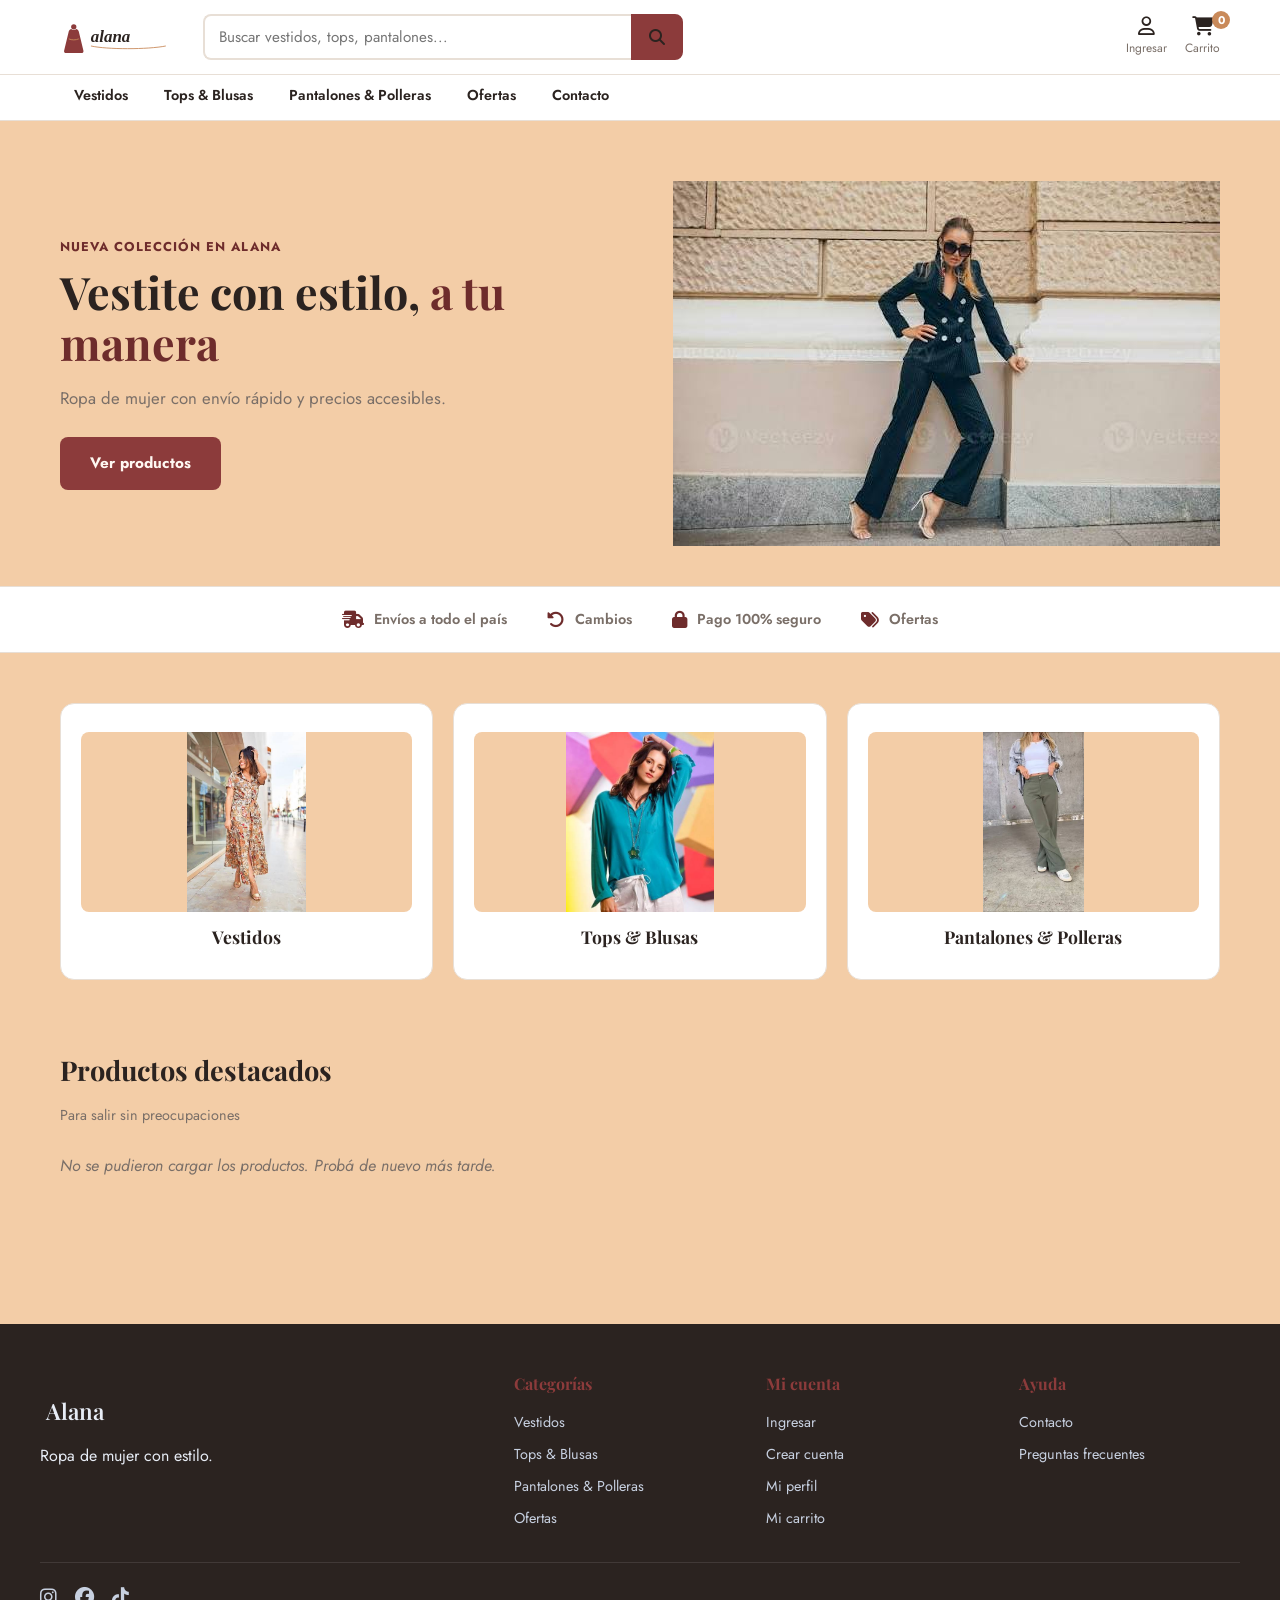
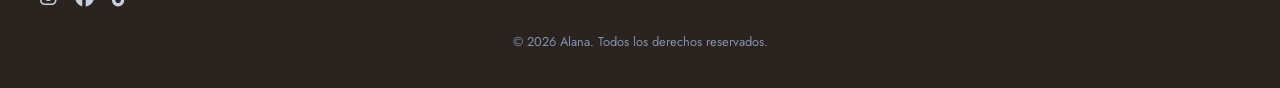
<file: index.html>
<!DOCTYPE html>
<html lang="es">
<head>
    <meta charset="UTF-8">
    <meta name="viewport" content="width=device-width, initial-scale=1.0">
    <title>Alana | Ropa de mujer con estilo, a un clic</title>
    <meta name="description" content="Alana: tienda online de ropa . Vestidos, tops, pantalones y más, con envío rápido y las mejores ofertas todos los días.">
    <meta name="keywords" content="Alana, ropa de mujer, moda femenina, vestidos, indumentaria argentina">
    <meta name="author" content="Alana">

    <link rel="preconnect" href="https://fonts.googleapis.com">
    <link href="https://fonts.googleapis.com/css2?family=Playfair+Display:wght@500;600;700;800&family=Jost:wght@400;500;600;700&display=swap" rel="stylesheet">
    <link rel="stylesheet" href="https://cdnjs.cloudflare.com/ajax/libs/font-awesome/6.5.1/css/all.min.css">

    <link rel="stylesheet" href="estilos_navbar_&_footer.css">
    <link rel="stylesheet" href="estilos_index.css">
</head>
<body>

    <a href="#contenido-principal" class="salto-enlace">Saltar al contenido principal</a>

    <header class="cabecera">
        <div class="cabecera__fila">
            <a href="index.html" class="logo" aria-label="Alana, ir al inicio">
            <img src="assets/logo-alana.svg" alt="Alana" class="logo__imagen">
            </a>

            <form class="buscador" role="search" action="#" method="get">
                <label for="input-buscar" class="visualmente-oculto">Buscar productos</label>
                <input type="search" id="input-buscar" name="buscar" placeholder="Buscar vestidos, tops, pantalones...">
                <button type="submit" aria-label="Buscar">
                    <i class="fa-solid fa-magnifying-glass" aria-hidden="true"></i>
                </button>
            </form>

            <div class="cabecera__acciones">
                <a href="pages/registro_&_login/login.html" class="accion">
                    <i class="fa-regular fa-user" aria-hidden="true"></i>
                    <span>Ingresar</span>
                </a>
                <a href="pages/carrito/carrito.html" class="accion accion--carrito">
                    <i class="fa-solid fa-cart-shopping" aria-hidden="true"></i>
                    <span>Carrito</span>
                    <span class="contador-carrito" id="contador-carrito" aria-live="polite">0</span>
                </a>
                <button class="menu-hamburguesa" id="btn-menu" aria-expanded="false" aria-controls="nav-principal" aria-label="Abrir menú de categorías">
                    <i class="fa-solid fa-bars" aria-hidden="true"></i>
                </button>
            </div>
        </div>

        <nav class="nav-principal" id="nav-principal" aria-label="Categorías principales">
            <ul>
                <li><a href="index.html#vestidos">Vestidos</a></li>
                <li><a href="index.html#tops">Tops &amp; Blusas</a></li>
                <li><a href="index.html#pantalones">Pantalones &amp; Polleras</a></li>
                <li><a href="pages/ofertas/ofertas.html">Ofertas</a></li>
                <li><a href="pages/pages_footer/contacto.html">Contacto</a></li>
            </ul>
        </nav>
    </header>

    <main id="contenido-principal">

        <section class="hero">
            <div class="hero__texto">
                <p class="hero__eyebrow">Nueva colección en Alana</p>
                <h1>Vestite con estilo, <span>a tu manera</span></h1>
                <p class="hero__bajada">Ropa de mujer con envío rápido y precios accesibles.</p>
                <a href="#productos-destacados" class="boton boton--primario">Ver productos</a>
            </div>
            <div class="hero__figura">
    <img src="img/fondo.JPG" alt="Ropa de mujer Alana" class="hero__imagen">
            </div>
        </section>

        <section class="franja-beneficios" aria-label="Beneficios de comprar en Alana">
            <div class="beneficio"><i class="fa-solid fa-truck-fast" aria-hidden="true"></i><p>Envíos a todo el país</p></div>
            <div class="beneficio"><i class="fa-solid fa-rotate-left" aria-hidden="true"></i><p>Cambios</p></div>
            <div class="beneficio"><i class="fa-solid fa-lock" aria-hidden="true"></i><p>Pago 100% seguro</p></div>
            <div class="beneficio"><i class="fa-solid fa-tags" aria-hidden="true"></i><p>Ofertas </p></div>
        </section>

        <section class="categorias" aria-label="Categorías">
    <div 

            <a href="index.html#vestidos" class="tarjeta-categoria">
                <img src="img/vestido.jpg" alt="Vestidos" class="tarjeta-categoria__img">
                <h2>Vestidos</h2>
            </a>
        </div>
        
            <a href="index.html#tops" class="tarjeta-categoria">
                <img src="img/blusa.jpg" alt="Tops y blusas" class="tarjeta-categoria__img">
                <h2>Tops &amp; Blusas</h2>
            </a>
        </div>
        
            <a href="index.html#pantalones" class="tarjeta-categoria">
                <img src="img/pantalon.jpg" alt="Pantalones y polleras" class="tarjeta-categoria__img">
                <h2>Pantalones &amp; Polleras</h2>
            </a>
        </div>
    </div>
</section>

        <section class="seccion-productos" id="productos-destacados" aria-labelledby="titulo-productos">
            <h2 id="titulo-productos">Productos destacados</h2>
            <p class="seccion-productos__ayuda">Para salir sin preocupaciones</p>

            <p id="mensaje-productos" class="mensaje-estado" role="status">Cargando productos...</p>

            <div class="contenedor-productos" id="contenedor-productos">
                <!-- Las tarjetas de producto se generan dinámicamente desde productos.js -->
            </div>
        </section>

    </main>

    <footer class="pie" id="pie-pagina">
        <div class="pie__columnas">
            <div class="pie__columna">
                <p class="logo logo--pie"><span aria-hidden="true"></span> Alana</p>
                <p>Ropa de mujer con estilo.</p>
            </div>
            <div class="pie__columna">
                <h3>Categorías</h3>
                <ul>
                    <li><a href="index.html#vestidos">Vestidos</a></li>
                    <li><a href="index.html#tops">Tops &amp; Blusas</a></li>
                    <li><a href="index.html#pantalones">Pantalones &amp; Polleras</a></li>
                    <li><a href="pages/ofertas/ofertas.html">Ofertas</a></li>
                </ul>
            </div>
            <div class="pie__columna">
                <h3>Mi cuenta</h3>
                <ul>
                    <li><a href="pages/registro_&_login/login.html">Ingresar</a></li>
                    <li><a href="pages/registro_&_login/registro.html">Crear cuenta</a></li>
                    <li><a href="pages/perfil_de_usuario/perfil.html">Mi perfil</a></li>
                    <li><a href="pages/carrito/carrito.html">Mi carrito</a></li>
                </ul>
            </div>
            <div class="pie__columna">
                <h3>Ayuda</h3>
                <ul>
                    <li><a href="pages/pages_footer/contacto.html">Contacto</a></li>
                    <li><a href="pages/pages_footer/preguntas-frecuentes.html">Preguntas frecuentes</a></li>
                </ul>
            </div>
        </div>
        <div class="pie__redes" aria-label="Redes sociales">
            <a href="#" aria-label="Instagram"><i class="fa-brands fa-instagram" aria-hidden="true"></i></a>
            <a href="#" aria-label="Facebook"><i class="fa-brands fa-facebook" aria-hidden="true"></i></a>
            <a href="#" aria-label="TikTok"><i class="fa-brands fa-tiktok" aria-hidden="true"></i></a>
        </div>
        <p class="pie__copy">&copy; 2026 Alana. Todos los derechos reservados.</p>
    </footer>

    <script src="main.js" defer></script>
    <script src="navbar.js" defer></script>
    <script src="productos.js" defer></script>
</body>
</html>
</file>
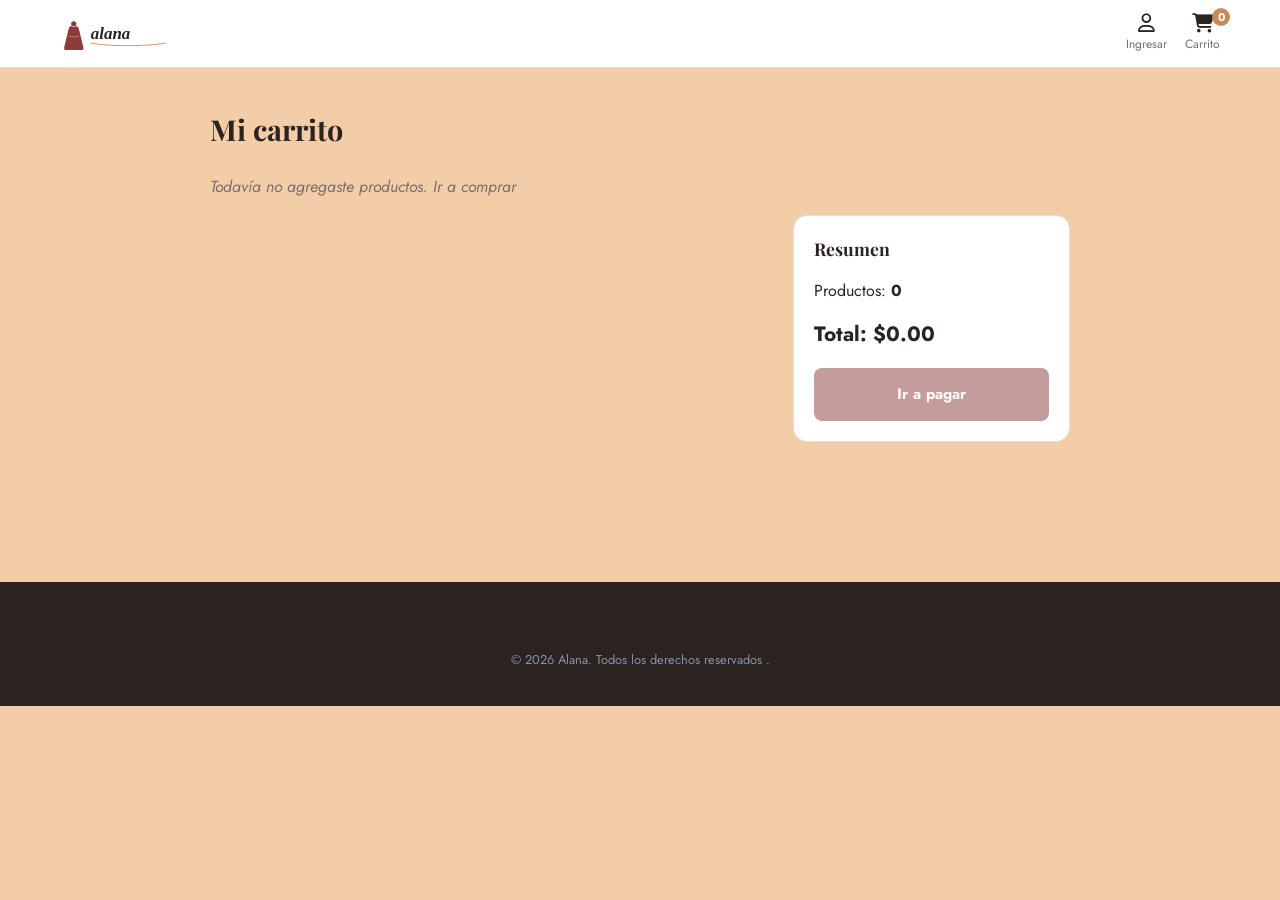
<file: pages/carrito/carrito.html>
<!DOCTYPE html>
<html lang="es">
<head>
    <meta charset="UTF-8">
    <meta name="viewport" content="width=device-width, initial-scale=1.0">
    <title>Mi carrito | Alana</title>
    <meta name="description" content="Revisá, editá y confirmá los productos de tu carrito en Alana.">

    <link rel="preconnect" href="https://fonts.googleapis.com">
    <link href="https://fonts.googleapis.com/css2?family=Playfair+Display:wght@500;600;700;800&family=Jost:wght@400;500;600;700&display=swap" rel="stylesheet">
    <link rel="stylesheet" href="https://cdnjs.cloudflare.com/ajax/libs/font-awesome/6.5.1/css/all.min.css">

    <link rel="stylesheet" href="../../estilos_navbar_&_footer.css">
    <link rel="stylesheet" href="../../estilos_index.css">
    <link rel="stylesheet" href="../paginas-internas.css">
</head>
<body>

    <a href="#contenido-principal" class="salto-enlace">Saltar al contenido principal</a>

    <header class="cabecera">
        <div class="cabecera__fila">
            <a href="../../index.html" class="logo" aria-label="Alana, ir al inicio">
                <img src="../../assets/logo-alana.svg" alt="Alana" class="logo__imagen">
            </a>
            <div class="cabecera__acciones" style="margin-left:auto;">
                <a href="../registro_&_login/login.html" class="accion">
                    <i class="fa-regular fa-user" aria-hidden="true"></i><span>Ingresar</span>
                </a>
                <a href="carrito.html" class="accion accion--carrito">
                    <i class="fa-solid fa-cart-shopping" aria-hidden="true"></i><span>Carrito</span>
                    <span class="contador-carrito" id="contador-carrito" aria-live="polite">0</span>
                </a>
            </div>
        </div>
    </header>

    <main id="contenido-principal" class="pagina-interna">
        <h1>Mi carrito</h1>

        <p id="carrito-vacio" class="mensaje-estado" style="display:none;">
            Todavía no agregaste productos. <a href="../../index.html">Ir a comprar</a>
        </p>

        <div class="carrito-layout">
            <div id="lista-carrito" class="lista-carrito">
                <!-- Filas generadas dinámicamente por main.js -->
            </div>

            <aside class="resumen-carrito">
                <h2>Resumen</h2>
                <p>Productos: <strong id="carrito-cantidad-items">0</strong></p>
                <p class="resumen-carrito__total">Total: $<span id="carrito-total">0.00</span></p>
                <a href="../pago/pago.html" id="btn-ir-a-pagar" class="boton boton--primario boton--ancho">
                    Ir a pagar
                </a>
            </aside>
        </div>
    </main>

    <footer class="pie">
        <p class="pie__copy">&copy; 2026 Alana. Todos los derechos reservados .</p>
    </footer>

    <script src="../../main.js" defer></script>
    <script src="../../navbar.js" defer></script>
    <script src="../../productos.js" defer></script>
</body>
</html>
</file>
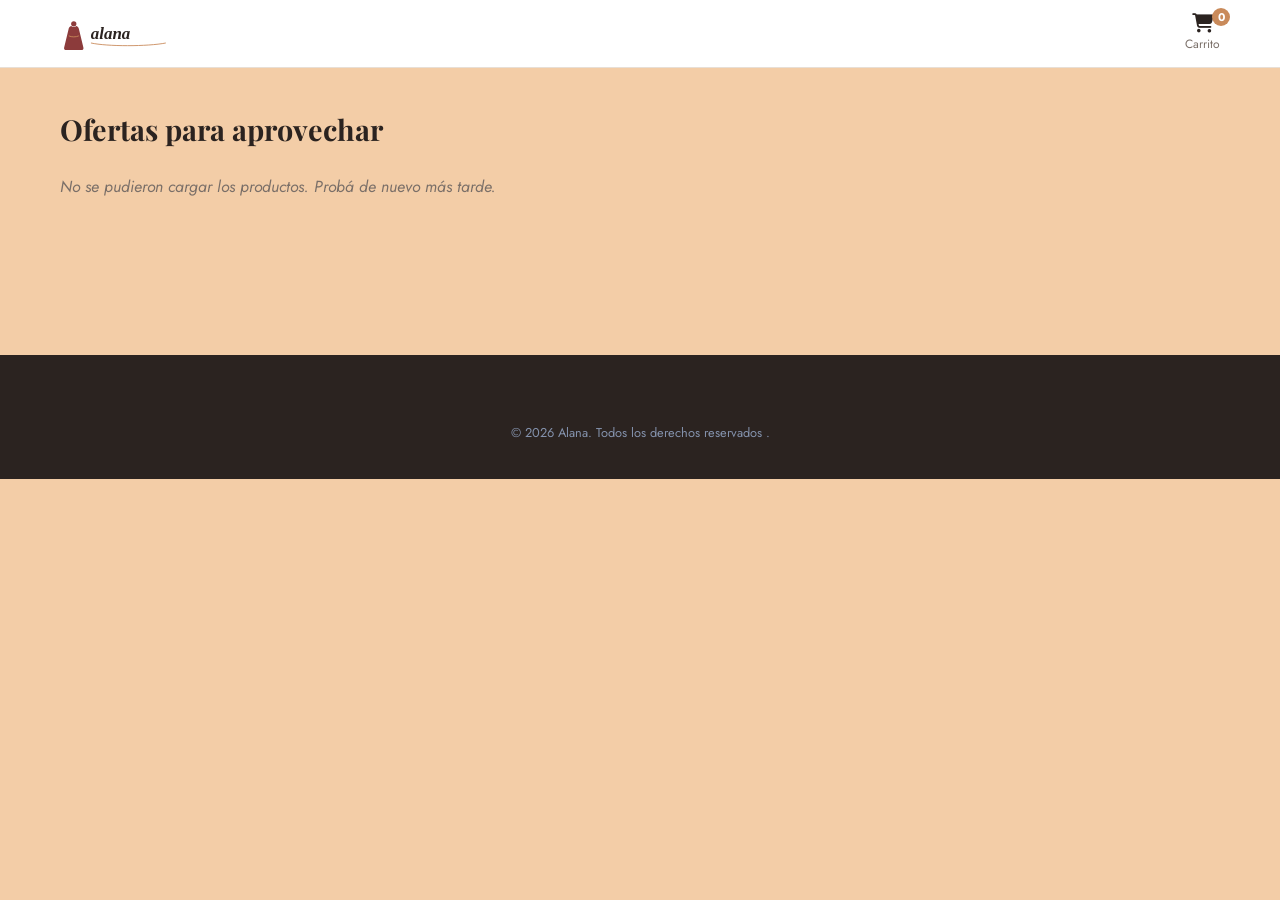
<file: pages/ofertas/ofertas.html>
<!DOCTYPE html>
<html lang="es">
<head>
    <meta charset="UTF-8">
    <meta name="viewport" content="width=device-width, initial-scale=1.0">
    <title>Ofertas | Alana</title>
    <meta name="description" content="Las mejores ofertas en ropa de mujer en Alana.">

    <link rel="preconnect" href="https://fonts.googleapis.com">
    <link href="https://fonts.googleapis.com/css2?family=Playfair+Display:wght@500;600;700;800&family=Jost:wght@400;500;600;700&display=swap" rel="stylesheet">
    <link rel="stylesheet" href="https://cdnjs.cloudflare.com/ajax/libs/font-awesome/6.5.1/css/all.min.css">

    <link rel="stylesheet" href="../../estilos_navbar_&_footer.css">
    <link rel="stylesheet" href="../../estilos_index.css">
    <link rel="stylesheet" href="../paginas-internas.css">
</head>
<body>

    <a href="#contenido-principal" class="salto-enlace">Saltar al contenido principal</a>

    <header class="cabecera">
        <div class="cabecera__fila">
            <a href="../../index.html" class="logo" aria-label="Alana, ir al inicio">
               <img src="../../assets/logo-alana.svg" alt="Alana" class="logo__imagen">
            </a>
            <div class="cabecera__acciones" style="margin-left:auto;">
                <a href="../carrito/carrito.html" class="accion accion--carrito">
                    <i class="fa-solid fa-cart-shopping" aria-hidden="true"></i><span>Carrito</span>
                    <span class="contador-carrito" id="contador-carrito" aria-live="polite">0</span>
                </a>
            </div>
        </div>
    </header>

    <main id="contenido-principal" class="pagina-interna" style="max-width:1200px;">
        <h1>Ofertas para aprovechar</h1>
        <p id="mensaje-productos" class="mensaje-estado" role="status">Cargando ofertas...</p>
        <div class="contenedor-productos" id="contenedor-productos"></div>
    </main>

    <footer class="pie">
        <p class="pie__copy">&copy; 2026 Alana. Todos los derechos reservados .</p>
    </footer>

    <script src="../../main.js" defer></script>
    <script src="../../navbar.js" defer></script>
    <script src="../../productos.js" defer></script>
</body>
</html>
</file>
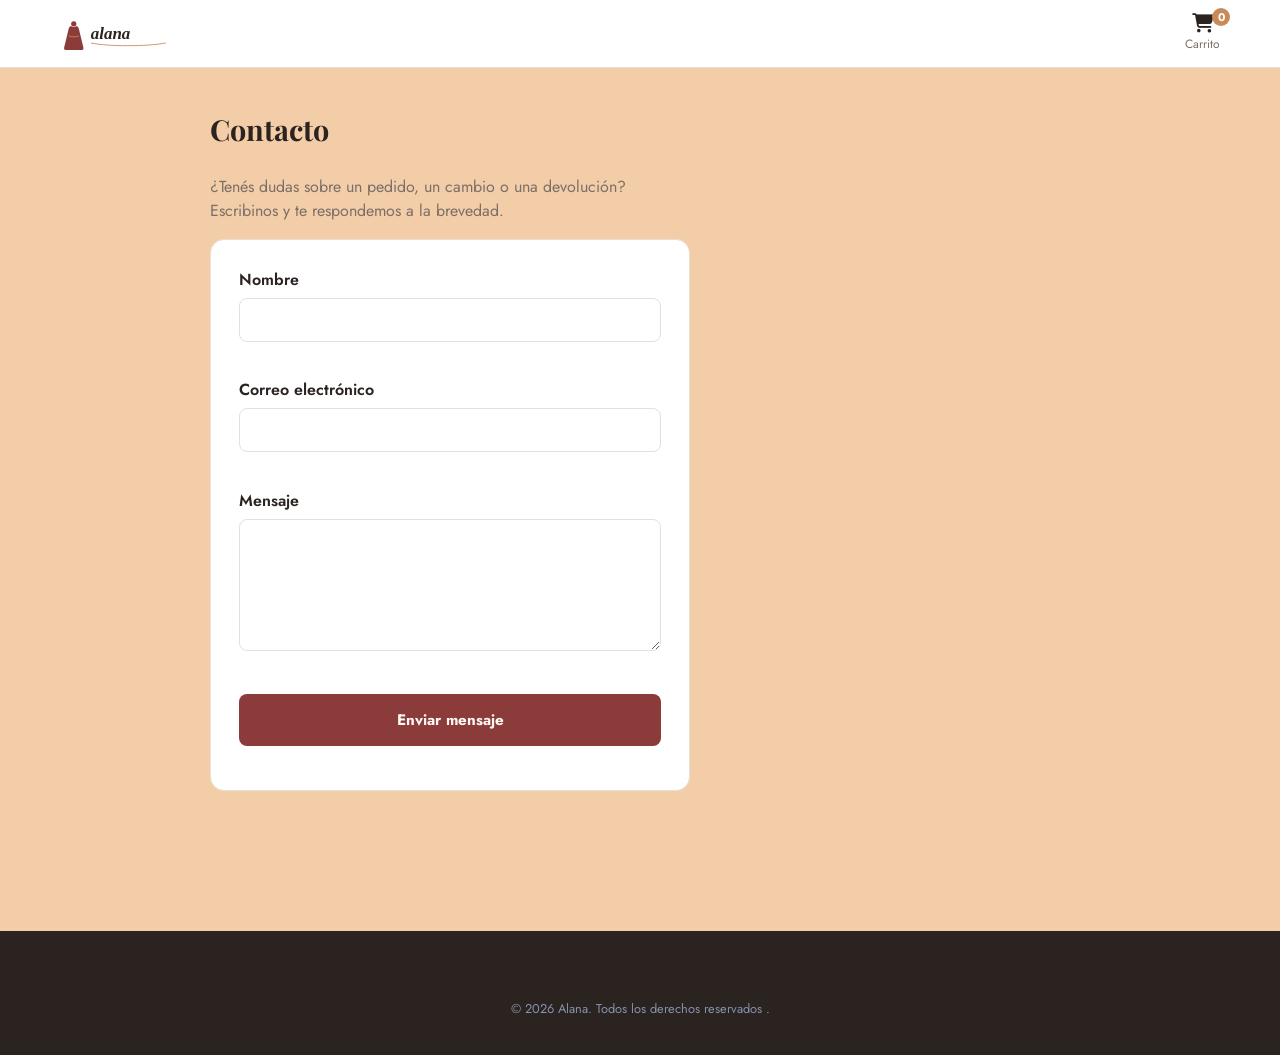
<file: pages/pages_footer/contacto.html>
<!DOCTYPE html>
<html lang="es">
<head>
    <meta charset="UTF-8">
    <meta name="viewport" content="width=device-width, initial-scale=1.0">
    <title>Contacto | Alana</title>
    <meta name="description" content="Escribinos tus consultas sobre pedidos, cambios o devoluciones en Alana.">

    <link rel="preconnect" href="https://fonts.googleapis.com">
    <link href="https://fonts.googleapis.com/css2?family=Playfair+Display:wght@500;600;700;800&family=Jost:wght@400;500;600;700&display=swap" rel="stylesheet">
    <link rel="stylesheet" href="https://cdnjs.cloudflare.com/ajax/libs/font-awesome/6.5.1/css/all.min.css">

    <link rel="stylesheet" href="../../estilos_navbar_&_footer.css">
    <link rel="stylesheet" href="../../estilos_index.css">
    <link rel="stylesheet" href="../paginas-internas.css">
</head>
<body>

    <a href="#contenido-principal" class="salto-enlace">Saltar al contenido principal</a>

    <header class="cabecera">
        <div class="cabecera__fila">
            <a href="../../index.html" class="logo" aria-label="Alana, ir al inicio">
               <img src="../../assets/logo-alana.svg" alt="Alana" class="logo__imagen">
            </a>
            <div class="cabecera__acciones" style="margin-left:auto;">
                <a href="../carrito/carrito.html" class="accion accion--carrito">
                    <i class="fa-solid fa-cart-shopping" aria-hidden="true"></i><span>Carrito</span>
                    <span class="contador-carrito" id="contador-carrito" aria-live="polite">0</span>
                </a>
            </div>
        </div>
    </header>

    <main id="contenido-principal" class="pagina-interna">
        <h1>Contacto</h1>
        <p style="color:var(--color-texto-suave); max-width:480px;">
            ¿Tenés dudas sobre un pedido, un cambio o una devolución? Escribinos y te respondemos a la brevedad.
        </p>

        <form id="form-contacto" class="tarjeta-formulario" novalidate>
            <div class="grupo-formulario">
                <label for="contacto-nombre">Nombre</label>
                <input type="text" id="contacto-nombre" name="nombre" required>
                <span class="error-campo"></span>
            </div>

            <div class="grupo-formulario">
                <label for="contacto-email">Correo electrónico</label>
                <input type="email" id="contacto-email" name="email" required>
                <span class="error-campo"></span>
            </div>

            <div class="grupo-formulario">
                <label for="contacto-mensaje">Mensaje</label>
                <textarea id="contacto-mensaje" name="mensaje" rows="5" required></textarea>
                <span class="error-campo"></span>
            </div>

            <button type="submit" class="boton boton--primario boton--ancho">Enviar mensaje</button>
            <p id="mensaje-envio-contacto" class="mensaje-formulario" role="status"></p>
        </form>
    </main>

    <footer class="pie">
        <p class="pie__copy">&copy; 2026 Alana. Todos los derechos reservados .</p>
    </footer>

    <script src="../../main.js" defer></script>
    <script src="../../navbar.js" defer></script>
    <script src="../../footer.js" defer></script>
</body>
</html>
</file>
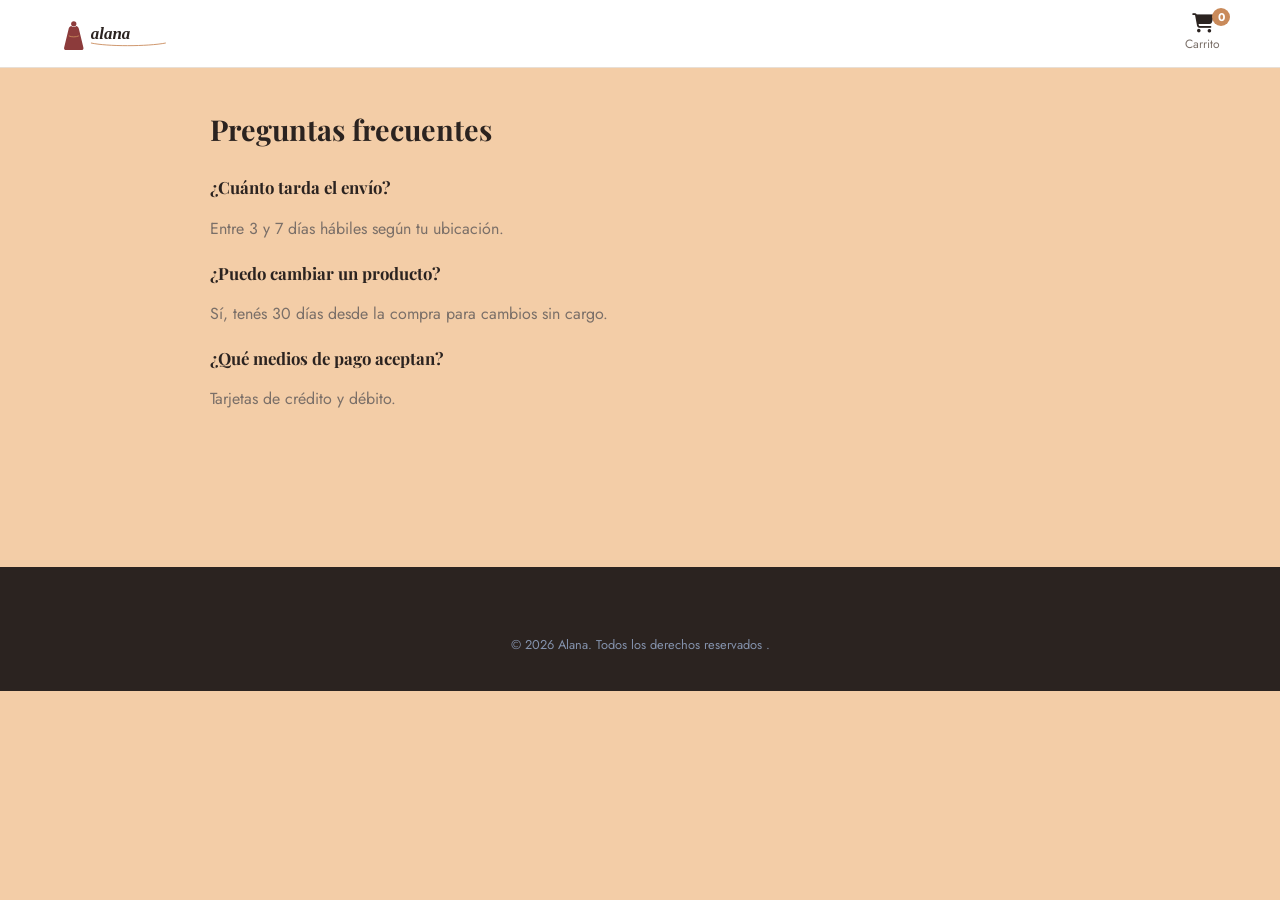
<file: pages/pages_footer/preguntas-frecuentes.html>
<!DOCTYPE html>
<html lang="es">
<head>
    <meta charset="UTF-8">
    <meta name="viewport" content="width=device-width, initial-scale=1.0">
    <title>Preguntas frecuentes | Alana</title>
    <meta name="description" content="Respuestas a las dudas más comunes sobre compras, envíos y cambios en Alana.">

    <link rel="preconnect" href="https://fonts.googleapis.com">
    <link href="https://fonts.googleapis.com/css2?family=Playfair+Display:wght@500;600;700;800&family=Jost:wght@400;500;600;700&display=swap" rel="stylesheet">
    <link rel="stylesheet" href="https://cdnjs.cloudflare.com/ajax/libs/font-awesome/6.5.1/css/all.min.css">

    <link rel="stylesheet" href="../../estilos_navbar_&_footer.css">
    <link rel="stylesheet" href="../../estilos_index.css">
    <link rel="stylesheet" href="../paginas-internas.css">
</head>
<body>

    <a href="#contenido-principal" class="salto-enlace">Saltar al contenido principal</a>

    <header class="cabecera">
        <div class="cabecera__fila">
            <a href="../../index.html" class="logo" aria-label="Alana, ir al inicio">
               <img src="../../assets/logo-alana.svg" alt="Alana" class="logo__imagen">
            </a>
            <div class="cabecera__acciones" style="margin-left:auto;">
                <a href="../carrito/carrito.html" class="accion accion--carrito">
                    <i class="fa-solid fa-cart-shopping" aria-hidden="true"></i><span>Carrito</span>
                    <span class="contador-carrito" id="contador-carrito" aria-live="polite">0</span>
                </a>
            </div>
        </div>
    </header>

    <main id="contenido-principal" class="pagina-interna">
        <h1>Preguntas frecuentes</h1>

        <section style="margin-bottom:20px;">
            <h2 style="font-size:1.05rem;">¿Cuánto tarda el envío?</h2>
            <p style="color:var(--color-texto-suave);">Entre 3 y 7 días hábiles según tu ubicación.</p>
        </section>
        <section style="margin-bottom:20px;">
            <h2 style="font-size:1.05rem;">¿Puedo cambiar un producto?</h2>
            <p style="color:var(--color-texto-suave);">Sí, tenés 30 días desde la compra para cambios sin cargo.</p>
        </section>
        <section>
            <h2 style="font-size:1.05rem;">¿Qué medios de pago aceptan?</h2>
            <p style="color:var(--color-texto-suave);">Tarjetas de crédito y débito.</p>
        </section>
    </main>

    <footer class="pie">
        <p class="pie__copy">&copy; 2026 Alana. Todos los derechos reservados .</p>
    </footer>

    <script src="../../main.js" defer></script>
    <script src="../../navbar.js" defer></script>
</body>
</html>
</file>
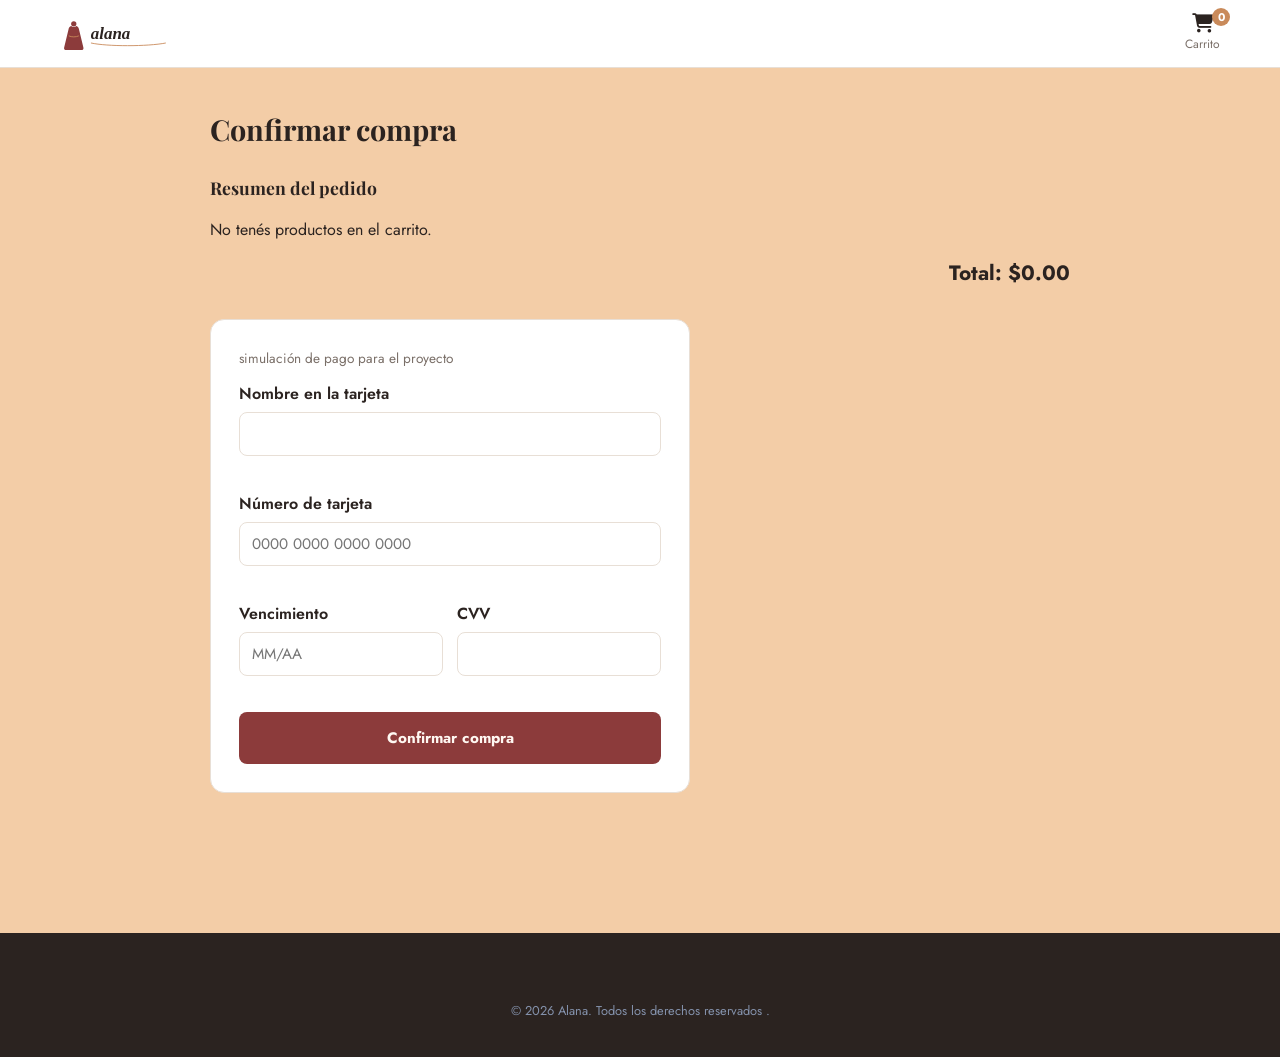
<file: pages/pago/pago.html>
<!DOCTYPE html>
<html lang="es">
<head>
    <meta charset="UTF-8">
    <meta name="viewport" content="width=device-width, initial-scale=1.0">
    <title>Pagar mi pedido | Alana</title>
    <meta name="description" content="Confirmá tu compra en Alana.">

    <link rel="preconnect" href="https://fonts.googleapis.com">
    <link href="https://fonts.googleapis.com/css2?family=Playfair+Display:wght@500;600;700;800&family=Jost:wght@400;500;600;700&display=swap" rel="stylesheet">
    <link rel="stylesheet" href="https://cdnjs.cloudflare.com/ajax/libs/font-awesome/6.5.1/css/all.min.css">

    <link rel="stylesheet" href="../../estilos_navbar_&_footer.css">
    <link rel="stylesheet" href="../../estilos_index.css">
    <link rel="stylesheet" href="../paginas-internas.css">
</head>
<body>

    <a href="#contenido-principal" class="salto-enlace">Saltar al contenido principal</a>

    <header class="cabecera">
        <div class="cabecera__fila">
            <a href="../../index.html" class="logo" aria-label="Alana, ir al inicio">
               <img src="../../assets/logo-alana.svg" alt="Alana" class="logo__imagen">
            </a>
            <div class="cabecera__acciones" style="margin-left:auto;">
                <a href="../carrito/carrito.html" class="accion accion--carrito">
                    <i class="fa-solid fa-cart-shopping" aria-hidden="true"></i><span>Carrito</span>
                    <span class="contador-carrito" id="contador-carrito" aria-live="polite">0</span>
                </a>
            </div>
        </div>
    </header>

    <main id="contenido-principal" class="pagina-interna">
        <h1>Confirmar compra</h1>

        <section aria-labelledby="titulo-resumen" style="margin-bottom:30px;">
            <h2 id="titulo-resumen" style="font-size:1.1rem; margin-bottom:12px;">Resumen del pedido</h2>
            <div id="resumen-pago"><!-- Se completa desde main.js --></div>
            <p class="pago-total">Total: $<span id="pago-total">0.00</span></p>
        </section>

        <section aria-labelledby="titulo-datos-pago">
            <h2 id="titulo-datos-pago" class="visualmente-oculto">Datos de pago</h2>
            <form id="form-pago" class="tarjeta-formulario" novalidate>
                <p style="color:var(--color-texto-suave); font-size:0.85rem; margin-top:0;">
                    simulación de pago para el proyecto 
                </p>

                <div class="grupo-formulario">
                    <label for="pago-nombre">Nombre en la tarjeta</label>
                    <input type="text" id="pago-nombre" name="nombre" required>
                    <span class="error-campo"></span>
                </div>

                <div class="grupo-formulario">
                    <label for="pago-numero">Número de tarjeta</label>
                    <input type="text" id="pago-numero" name="numero" inputmode="numeric" placeholder="0000 0000 0000 0000" required>
                    <span class="error-campo"></span>
                </div>

                <div style="display:flex; gap:14px;">
                    <div class="grupo-formulario" style="flex:1;">
                        <label for="pago-vencimiento">Vencimiento</label>
                        <input type="text" id="pago-vencimiento" name="vencimiento" placeholder="MM/AA" required>
                        <span class="error-campo"></span>
                    </div>
                    <div class="grupo-formulario" style="flex:1;">
                        <label for="pago-cvv">CVV</label>
                        <input type="text" id="pago-cvv" name="cvv" inputmode="numeric" required>
                        <span class="error-campo"></span>
                    </div>
                </div>

                <button type="submit" class="boton boton--primario boton--ancho">Confirmar compra</button>
            </form>

            <div id="pago-confirmacion">
                <p><strong>¡Compra confirmada!</strong> Gracias por comprar en Alana.</p>
                <a href="../../index.html" class="boton boton--secundario">Volver al inicio</a>
            </div>
        </section>
    </main>

    <footer class="pie">
        <p class="pie__copy">&copy; 2026 Alana. Todos los derechos reservados .</p>
    </footer>

    <script src="../../main.js" defer></script>
    <script src="../../navbar.js" defer></script>
</body>
</html>
</file>
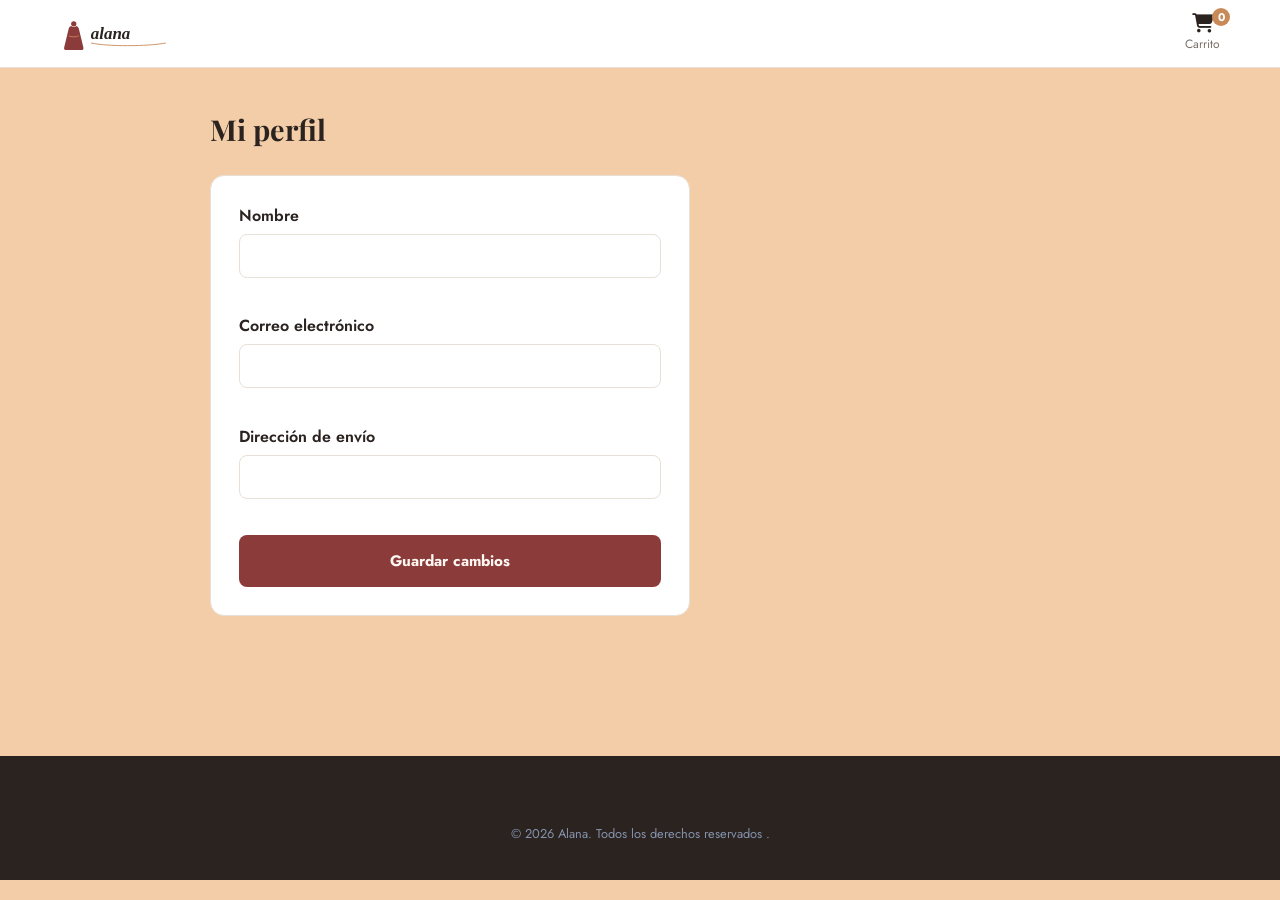
<file: pages/perfil_de_usuario/perfil.html>
<!DOCTYPE html>
<html lang="es">
<head>
    <meta charset="UTF-8">
    <meta name="viewport" content="width=device-width, initial-scale=1.0">
    <title>Mi perfil | Alana</title>
    <meta name="description" content="Gestioná tus datos personales en Alana.">

    <link rel="preconnect" href="https://fonts.googleapis.com">
    <link href="https://fonts.googleapis.com/css2?family=Playfair+Display:wght@500;600;700;800&family=Jost:wght@400;500;600;700&display=swap" rel="stylesheet">
    <link rel="stylesheet" href="https://cdnjs.cloudflare.com/ajax/libs/font-awesome/6.5.1/css/all.min.css">

    <link rel="stylesheet" href="../../estilos_navbar_&_footer.css">
    <link rel="stylesheet" href="../../estilos_index.css">
    <link rel="stylesheet" href="../paginas-internas.css">
</head>
<body>

    <a href="#contenido-principal" class="salto-enlace">Saltar al contenido principal</a>

    <header class="cabecera">
        <div class="cabecera__fila">
            <a href="../../index.html" class="logo" aria-label="Alana, ir al inicio">
               <img src="../../assets/logo-alana.svg" alt="Alana" class="logo__imagen">
            </a>
            <div class="cabecera__acciones" style="margin-left:auto;">
                <a href="../carrito/carrito.html" class="accion accion--carrito">
                    <i class="fa-solid fa-cart-shopping" aria-hidden="true"></i><span>Carrito</span>
                    <span class="contador-carrito" id="contador-carrito" aria-live="polite">0</span>
                </a>
            </div>
        </div>
    </header>

    <main id="contenido-principal" class="pagina-interna">
        <h1>Mi perfil</h1>

        <form class="tarjeta-formulario" novalidate>
            <div class="grupo-formulario">
                <label for="perfil-nombre">Nombre</label>
                <input type="text" id="perfil-nombre" name="nombre" required>
                <span class="error-campo"></span>
            </div>
            <div class="grupo-formulario">
                <label for="perfil-email">Correo electrónico</label>
                <input type="email" id="perfil-email" name="email" required>
                <span class="error-campo"></span>
            </div>
            <div class="grupo-formulario">
                <label for="perfil-direccion">Dirección de envío</label>
                <input type="text" id="perfil-direccion" name="direccion">
                <span class="error-campo"></span>
            </div>
            <button type="submit" class="boton boton--primario boton--ancho">Guardar cambios</button>
        </form>
    </main>

    <footer class="pie">
        <p class="pie__copy">&copy; 2026 Alana. Todos los derechos reservados .</p>
    </footer>

    <script src="../../main.js" defer></script>
    <script src="../../navbar.js" defer></script>
</body>
</html>
</file>
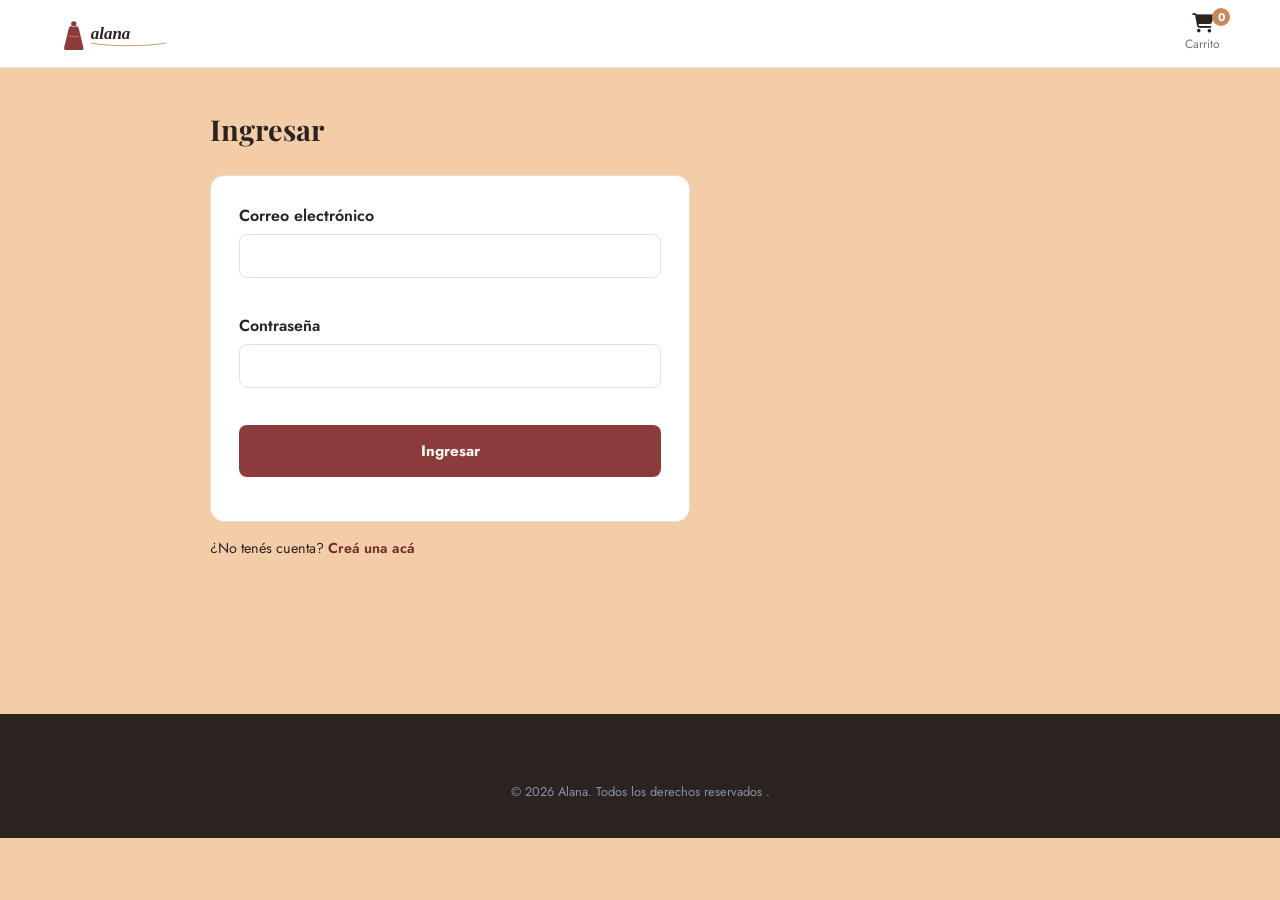
<file: pages/registro_&_login/login.html>
<!DOCTYPE html>
<html lang="es">
<head>
    <meta charset="UTF-8">
    <meta name="viewport" content="width=device-width, initial-scale=1.0">
    <title>Ingresar | Alana</title>
    <meta name="description" content="Ingresá a tu cuenta de Alana.">

    <link rel="preconnect" href="https://fonts.googleapis.com">
    <link href="https://fonts.googleapis.com/css2?family=Playfair+Display:wght@500;600;700;800&family=Jost:wght@400;500;600;700&display=swap" rel="stylesheet">
    <link rel="stylesheet" href="https://cdnjs.cloudflare.com/ajax/libs/font-awesome/6.5.1/css/all.min.css">

    <link rel="stylesheet" href="../../estilos_navbar_&_footer.css">
    <link rel="stylesheet" href="../../estilos_index.css">
    <link rel="stylesheet" href="../paginas-internas.css">
</head>
<body>

    <a href="#contenido-principal" class="salto-enlace">Saltar al contenido principal</a>

    <header class="cabecera">
        <div class="cabecera__fila">
            <a href="../../index.html" class="logo" aria-label="Alana, ir al inicio">
               <img src="../../assets/logo-alana.svg" alt="Alana" class="logo__imagen">
            </a>
            <div class="cabecera__acciones" style="margin-left:auto;">
                <a href="../carrito/carrito.html" class="accion accion--carrito">
                    <i class="fa-solid fa-cart-shopping" aria-hidden="true"></i><span>Carrito</span>
                    <span class="contador-carrito" id="contador-carrito" aria-live="polite">0</span>
                </a>
            </div>
        </div>
    </header>

    <main id="contenido-principal" class="pagina-interna">
        <h1>Ingresar</h1>

        <form id="form-login" class="tarjeta-formulario" novalidate>
            <div class="grupo-formulario">
                <label for="login-email">Correo electrónico</label>
                <input type="email" id="login-email" name="email" required>
                <span class="error-campo"></span>
            </div>

            <div class="grupo-formulario">
                <label for="login-password">Contraseña</label>
                <input type="password" id="login-password" name="password" required minlength="6">
                <span class="error-campo"></span>
            </div>

            <button type="submit" class="boton boton--primario boton--ancho">Ingresar</button>
            <p id="mensaje-login" class="mensaje-formulario" role="status"></p>
        </form>

        <p style="margin-top:16px; font-size:0.9rem;">
            ¿No tenés cuenta? <a href="registro.html" style="color:var(--color-primario-oscuro); font-weight:600;">Creá una acá</a>
        </p>
    </main>

    <footer class="pie">
        <p class="pie__copy">&copy; 2026 Alana. Todos los derechos reservados .</p>
    </footer>

    <script src="../../main.js" defer></script>
    <script src="../../navbar.js" defer></script>
    <script>
        // Demo simple: que valida el formulario con la función genérica de main.js.
        // No hay backend real — es solo para mostrar la validación con DOM.
        document.getElementById("form-login").addEventListener("submit", function (e) {
            e.preventDefault();
            const mensaje = document.getElementById("mensaje-login");
            if (validarFormulario(this)) {
                mensaje.textContent = "¡Bienvenido/a de nuevo! (demo, sin backend real)";
                mensaje.className = "mensaje-formulario mensaje-formulario--exito";
            } else {
                mensaje.textContent = "Revisá los campos marcados en rojo.";
                mensaje.className = "mensaje-formulario mensaje-formulario--error";
            }
        });
    </script>
</body>
</html>
</file>
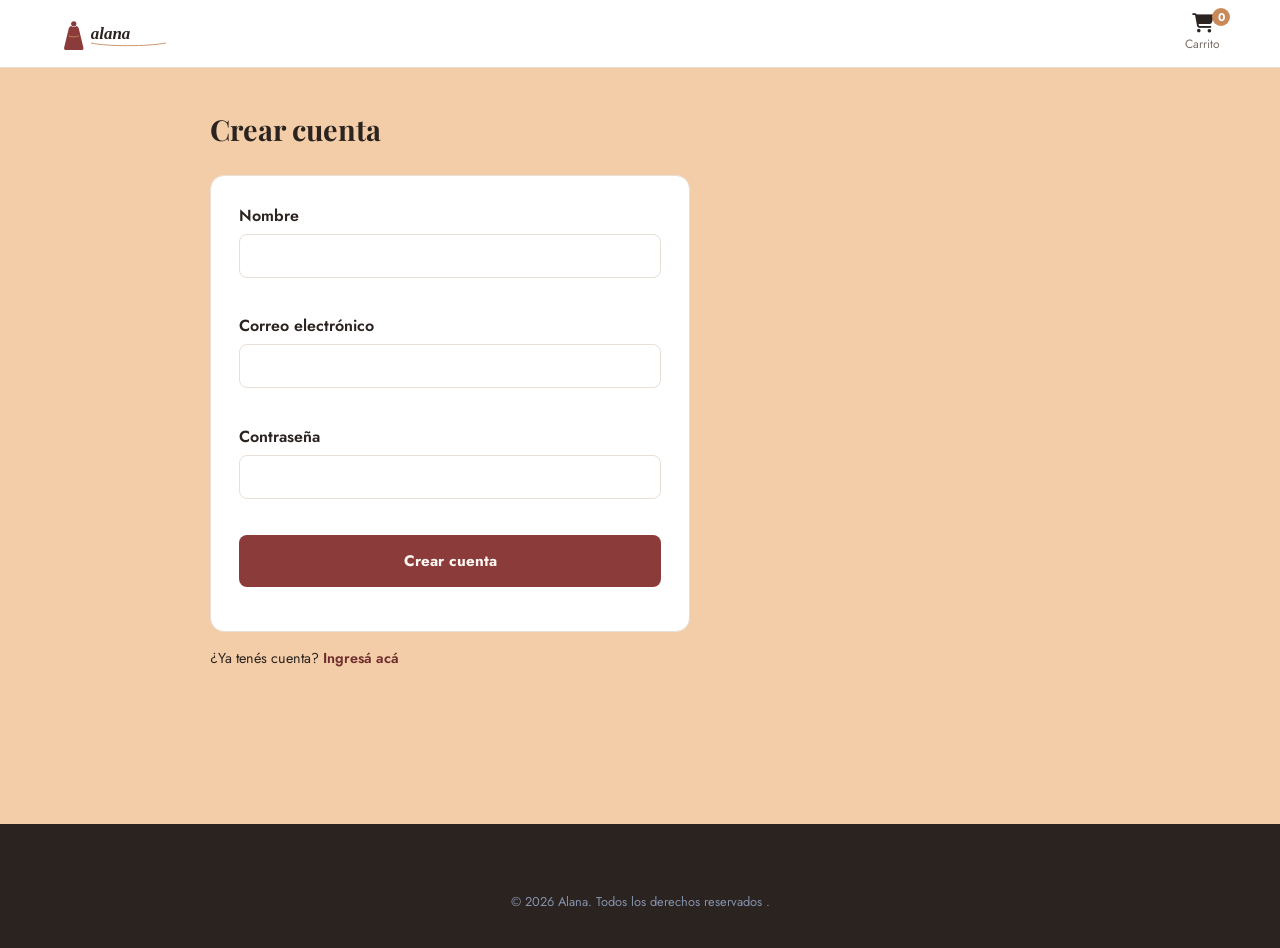
<file: pages/registro_&_login/registro.html>
<!DOCTYPE html>
<html lang="es">
<head>
    <meta charset="UTF-8">
    <meta name="viewport" content="width=device-width, initial-scale=1.0">
    <title>Crear cuenta | Alana</title>
    <meta name="description" content="Creá tu cuenta en Alana.">

    <link rel="preconnect" href="https://fonts.googleapis.com">
    <link href="https://fonts.googleapis.com/css2?family=Playfair+Display:wght@500;600;700;800&family=Jost:wght@400;500;600;700&display=swap" rel="stylesheet">
    <link rel="stylesheet" href="https://cdnjs.cloudflare.com/ajax/libs/font-awesome/6.5.1/css/all.min.css">

    <link rel="stylesheet" href="../../estilos_navbar_&_footer.css">
    <link rel="stylesheet" href="../../estilos_index.css">
    <link rel="stylesheet" href="../paginas-internas.css">
</head>
<body>

    <a href="#contenido-principal" class="salto-enlace">Saltar al contenido principal</a>

    <header class="cabecera">
        <div class="cabecera__fila">
            <a href="../../index.html" class="logo" aria-label="Alana, ir al inicio">
               <img src="../../assets/logo-alana.svg" alt="Alana" class="logo__imagen">
            </a>
            <div class="cabecera__acciones" style="margin-left:auto;">
                <a href="../carrito/carrito.html" class="accion accion--carrito">
                    <i class="fa-solid fa-cart-shopping" aria-hidden="true"></i><span>Carrito</span>
                    <span class="contador-carrito" id="contador-carrito" aria-live="polite">0</span>
                </a>
            </div>
        </div>
    </header>

    <main id="contenido-principal" class="pagina-interna">
        <h1>Crear cuenta</h1>

        <form id="form-registro" class="tarjeta-formulario" novalidate>
            <div class="grupo-formulario">
                <label for="registro-nombre">Nombre</label>
                <input type="text" id="registro-nombre" name="nombre" required>
                <span class="error-campo"></span>
            </div>

            <div class="grupo-formulario">
                <label for="registro-email">Correo electrónico</label>
                <input type="email" id="registro-email" name="email" required>
                <span class="error-campo"></span>
            </div>

            <div class="grupo-formulario">
                <label for="registro-password">Contraseña</label>
                <input type="password" id="registro-password" name="password" required minlength="6">
                <span class="error-campo"></span>
            </div>

            <button type="submit" class="boton boton--primario boton--ancho">Crear cuenta</button>
            <p id="mensaje-registro" class="mensaje-formulario" role="status"></p>
        </form>

        <p style="margin-top:16px; font-size:0.9rem;">
            ¿Ya tenés cuenta? <a href="login.html" style="color:var(--color-primario-oscuro); font-weight:600;">Ingresá acá</a>
        </p>
    </main>

    <footer class="pie">
        <p class="pie__copy">&copy; 2026 Alana. Todos los derechos reservados .</p>
    </footer>

    <script src="../../main.js" defer></script>
    <script src="../../navbar.js" defer></script>
    <script>
        // Demo simple: que valida el formulario con la función genérica de main.js.
        document.getElementById("form-registro").addEventListener("submit", function (e) {
            e.preventDefault();
            const mensaje = document.getElementById("mensaje-registro");
            if (validarFormulario(this)) {
                mensaje.textContent = "¡Cuenta creada! (demo, sin backend real)";
                mensaje.className = "mensaje-formulario mensaje-formulario--exito";
                this.reset();
            } else {
                mensaje.textContent = "Revisá los campos marcados en rojo.";
                mensaje.className = "mensaje-formulario mensaje-formulario--error";
            }
        });
    </script>
</body>
</html>
</file>
<file: estilos_navbar_&_footer.css>
/*  Diseño (colores, tipografías, espaciados) */

:root {
    --color-fondo: #f3cda7;
    --color-superficie: #FFFFFF;
    --color-texto: #2B2320;
    --color-texto-suave: #7A6F68;
    --color-borde: #E8DFD6;

    --color-primario: #8C3B3B;
    --color-primario-oscuro: #6E2C2C;
    --color-acento: #C98A5A;
    --color-exito: #4C7A5C;
    --color-error: #B3413B;

    --fuente-display: "Playfair Display", serif;
    --fuente-cuerpo: "Jost", sans-serif;

    --radio: 14px;
    --radio-chico: 8px;
    --sombra: 0 4px 16px rgba(27, 42, 74, 0.08);
    --ancho-maximo: 1200px;
}

/* Reset básico */
* { box-sizing: border-box; }
body {
    margin: 0;
    font-family: var(--fuente-cuerpo);
    color: var(--color-texto);
    background-color: var(--color-fondo);
    line-height: 1.5;
}
h1, h2, h3 { font-family: var(--fuente-display); margin: 0; }
a { color: inherit; text-decoration: none; }
img { max-width: 100%; display: block; }
ul { list-style: none; margin: 0; padding: 0; }
button { font-family: inherit; cursor: pointer; }

/* Utilidad de accesibilidad: oculta visualmente sin sacar del flujo lector de pantalla */
.visualmente-oculto {
    position: absolute;
    width: 1px; height: 1px;
    overflow: hidden;
    clip: rect(0 0 0 0);
    white-space: nowrap;
}

/* Salto de enlace: visible solo al navegar con teclado (accesibilidad) */
.salto-enlace {
    position: absolute;
    left: -999px;
    top: 0;
    background: var(--color-primario);
    color: var(--color-texto);
    padding: 10px 16px;
    border-radius: 0 0 var(--radio-chico) 0;
    font-weight: 600;
    z-index: 1000;
}
.salto-enlace:focus {
    left: 0;
}

/* Foco visible en toda la página (accesibilidad de teclado) */
a:focus-visible,
button:focus-visible,
input:focus-visible,
textarea:focus-visible,
select:focus-visible {
    outline: 3px solid var(--color-primario-oscuro);
    outline-offset: 2px;
}

/* ==========================================================================
   HEADER
   ========================================================================== */
.cabecera {
    background: var(--color-superficie);
    border-bottom: 1px solid var(--color-borde);
    position: sticky;
    top: 0;
    z-index: 100;
}

.cabecera__fila {
    max-width: var(--ancho-maximo);
    margin: 0 auto;
    padding: 14px 20px;
    display: flex;
    align-items: center;
    gap: 20px;
}

.logo {
    display: flex;
    align-items: center;
    gap: 6px;
    font-family: var(--fuente-display);
    font-size: 1.4rem;
    font-weight: 600;
    color: var(--color-texto);
    white-space: nowrap;
}
.logo strong { color: var(--color-primario-oscuro); }
.logo__icono { font-size: 1.6rem; }
.logo__imagen { height: 38px; width: auto; }

.buscador {
    flex: 1;
    display: flex;
    max-width: 480px;
}
.buscador input {
    flex: 1;
    padding: 10px 14px;
    border: 2px solid var(--color-borde);
    border-right: none;
    border-radius: var(--radio-chico) 0 0 var(--radio-chico);
    font-family: inherit;
    font-size: 0.95rem;
}
.buscador button {
    padding: 0 16px;
    background: var(--color-primario);
    border: 2px solid var(--color-primario);
    border-radius: 0 var(--radio-chico) var(--radio-chico) 0;
    color: var(--color-texto);
    font-size: 1rem;
}
.buscador button:hover { background: var(--color-primario-oscuro); border-color: var(--color-primario-oscuro); }

.cabecera__acciones {
    display: flex;
    align-items: center;
    gap: 18px;
    margin-left: auto;
}
.accion {
    display: flex;
    flex-direction: column;
    align-items: center;
    font-size: 0.75rem;
    gap: 2px;
    position: relative;
    color: var(--color-texto-suave);
}
.accion i { font-size: 1.2rem; color: var(--color-texto); }
.accion:hover, .accion:hover i { color: var(--color-primario-oscuro); }

.accion--carrito { position: relative; }
.contador-carrito {
    position: absolute;
    top: -6px;
    right: -10px;
    background: var(--color-acento);
    color: white;
    font-size: 0.7rem;
    font-weight: 700;
    min-width: 18px;
    height: 18px;
    border-radius: 50%;
    display: flex;
    align-items: center;
    justify-content: center;
    padding: 0 4px;
}

.menu-hamburguesa {
    display: none;
    background: none;
    border: none;
    font-size: 1.4rem;
    color: var(--color-texto);
}

/* Nav de categorías */
.nav-principal {
    border-top: 1px solid var(--color-borde);
}
.nav-principal ul {
    max-width: var(--ancho-maximo);
    margin: 0 auto;
    display: flex;
    gap: 8px;
    padding: 0 20px;
}
.nav-principal a {
    display: block;
    padding: 10px 14px;
    font-weight: 600;
    font-size: 0.9rem;
    border-bottom: 3px solid transparent;
}
.nav-principal a:hover {
    border-bottom-color: var(--color-primario);
    color: var(--color-primario-oscuro);
}

/* ==========================================================================
   FOOTER
   ========================================================================== */
.pie {
    background: var(--color-texto);
    color: #E7ECF5;
    margin-top: 60px;
    padding: 48px 20px 24px;
}
.pie__columnas {
    max-width: var(--ancho-maximo);
    margin: 0 auto;
    display: grid;
    grid-template-columns: 2fr 1fr 1fr 1fr;
    gap: 32px;
}
.pie h3 {
    font-size: 1rem;
    margin-bottom: 14px;
    color: var(--color-primario);
}
.pie ul { display: flex; flex-direction: column; gap: 8px; }
.pie a { color: #C7D0E0; font-size: 0.9rem; }
.pie a:hover { color: var(--color-primario); }
.pie .logo--pie { color: #E7ECF5; margin-bottom: 8px; }
.pie .logo--pie strong { color: var(--color-primario); }

.pie__redes {
    max-width: var(--ancho-maximo);
    margin: 32px auto 0;
    display: flex;
    gap: 18px;
    padding-top: 20px;
    border-top: 1px solid rgba(255,255,255,0.1);
}
.pie__redes a { font-size: 1.2rem; }

.pie__copy {
    text-align: center;
    font-size: 0.8rem;
    color: #8492AC;
    margin-top: 20px;
}

/* ==========================================================================
   RESPONSIVE (menor a 768px)
   ========================================================================== */
@media (max-width: 768px) {
    .buscador { order: 3; max-width: 100%; flex-basis: 100%; }
    .cabecera__fila { flex-wrap: wrap; }
    .menu-hamburguesa { display: block; }

    .nav-principal { display: none; }
    .nav-principal.abierto { display: block; }
    .nav-principal ul { flex-direction: column; padding: 10px 20px; }

    .pie__columnas { grid-template-columns: 1fr 1fr; }
}

@media (max-width: 480px) {
    .accion span:not(.contador-carrito) { display: none; }
    .pie__columnas { grid-template-columns: 1fr; }
}
</file>
<file: estilos_index.css>
.hero {
    max-width: var(--ancho-maximo);
    margin: 0 auto;
    padding: 60px 20px 40px;
    display: flex;
    align-items: center;
    justify-content: space-between;
    gap: 40px;
}
.hero__texto { max-width: 520px; }
.hero__eyebrow {
    color: var(--color-primario-oscuro);
    font-weight: 700;
    text-transform: uppercase;
    letter-spacing: 0.08em;
    font-size: 0.8rem;
    margin: 0 0 10px;
}
.hero h1 {
    font-size: clamp(1.9rem, 4vw, 2.8rem);
    line-height: 1.15;
    margin-bottom: 16px;
}
.hero h1 span { color: var(--color-primario-oscuro); }
.hero__bajada {
    color: var(--color-texto-suave);
    font-size: 1.05rem;
    margin-bottom: 26px;
}

.boton {
    display: inline-block;
    padding: 13px 28px;
    border-radius: var(--radio-chico);
    font-weight: 700;
    font-size: 0.95rem;
    border: 2px solid transparent;
    transition: transform 0.15s ease, background-color 0.15s ease;
}
.boton--primario {
    background: var(--color-primario);
    color: #FFF8F2;
}
.boton--primario:hover {
    background: var(--color-primario-oscuro);
    transform: translateY(-2px);
}

.hero__figura {
    display: flex;
    gap: 10px;
    font-size: 5rem;
    flex-shrink: 0;
}
.hero__emoji { transform: rotate(-8deg); }
.hero__emoji--2 { transform: translateY(20px) rotate(6deg); }
.hero__emoji--3 { transform: rotate(-4deg); }

/* ==========================================================================
   FRANJA DE BENEFICIOS
   ========================================================================== */
.franja-beneficios {
    background: var(--color-superficie);
    border-top: 1px solid var(--color-borde);
    border-bottom: 1px solid var(--color-borde);
    display: flex;
    flex-wrap: wrap;
    justify-content: center;
    gap: 40px;
    padding: 22px 20px;
}
.beneficio {
    display: flex;
    align-items: center;
    gap: 10px;
    font-size: 0.9rem;
    font-weight: 600;
    color: var(--color-texto-suave);
}
.beneficio i { color: var(--color-primario-oscuro); font-size: 1.1rem; }
.beneficio p { margin: 0; }

/* 
CATEGORÍAS
 */
.categorias {
    max-width: var(--ancho-maximo);
    margin: 0 auto;
    padding: 50px 20px 20px;
    display: grid;
    grid-template-columns: repeat(3, 1fr);
    gap: 20px;
}
.tarjeta-categoria {
    background: var(--color-superficie);
    border: 1px solid var(--color-borde);
    border-radius: var(--radio);
    padding: 28px 20px;
    text-align: center;
    transition: transform 0.15s ease, box-shadow 0.15s ease;
}
.tarjeta-categoria:hover {
    transform: translateY(-4px);
    box-shadow: var(--sombra);
}
.tarjeta-categoria__img {
    display: block;
    width: 100%;
    height: 180px;
    object-fit: contain;
    background: var(--color-fondo);
    border-radius: var(--radio-chico);
    margin: 0 auto 12px;
}
.tarjeta-categoria h2 {
    font-size: 1.1rem;
    margin: 0;
    text-align: center;
}

/* 
 PRODUCTOS
 */
.seccion-productos {
    max-width: var(--ancho-maximo);
    margin: 0 auto;
    padding: 50px 20px 70px;
}
.seccion-productos h2 {
    font-size: 1.7rem;
    margin-bottom: 8px;
}
.seccion-productos__ayuda {
    color: var(--color-texto-suave);
    font-size: 0.9rem;
    max-width: 620px;
    margin-bottom: 28px;
}
.mensaje-estado {
    color: var(--color-texto-suave);
    font-style: italic;
}
.mensaje-estado:empty { display: none; }

.contenedor-productos {
    display: grid;
    grid-template-columns: repeat(auto-fill, minmax(220px, 1fr));
    gap: 22px;
}

/* Tarjeta de producto: elemento firma con la etiqueta de precio tipo "cinta" */
.tarjeta-producto {
    background: var(--color-superficie);
    border: 1px solid var(--color-borde);
    border-radius: var(--radio);
    overflow: hidden;
    display: flex;
    flex-direction: column;
    transition: transform 0.15s ease, box-shadow 0.15s ease;
    position: relative;
}
.tarjeta-producto:hover {
    transform: translateY(-4px);
    box-shadow: var(--sombra);
}
.tarjeta-producto__imagen-wrap {
    background: #FBF7EC;
    height: 170px;
    display: flex;
    align-items: center;
    justify-content: center;
    padding: 14px;
}
.tarjeta-producto__imagen-wrap img {
    max-height: 100%;
    object-fit: contain;
}
.tarjeta-producto__cuerpo {
    padding: 14px 16px 16px;
    display: flex;
    flex-direction: column;
    gap: 8px;
    flex: 1;
}
.tarjeta-producto__titulo {
    font-size: 0.9rem;
    font-weight: 600;
    margin: 0;
    display: -webkit-box;
    -webkit-line-clamp: 2;
    line-clamp: 2;
    -webkit-box-orient: vertical;
    overflow: hidden;
    min-height: 2.6em;
}
.tarjeta-producto__precio {
    font-family: var(--fuente-display);
    font-weight: 700;
    font-size: 1.25rem;
    color: #FFF8F2;
    align-self: flex-start;
    background: var(--color-primario);
    padding: 2px 12px 2px 10px;
    clip-path: polygon(0 0, 100% 0, 92% 100%, 0% 100%);
}
.tarjeta-producto__boton {
    margin-top: auto;
    background: var(--color-texto);
    color: white;
    border: none;
    padding: 10px;
    border-radius: var(--radio-chico);
    font-weight: 700;
    font-size: 0.85rem;
    display: flex;
    align-items: center;
    justify-content: center;
    gap: 8px;
}
.tarjeta-producto__boton:hover { background: var(--color-primario-oscuro); color: #FFF8F2; }
.tarjeta-producto__boton.agregado { background: var(--color-exito); color: white; }

/*RESPONSIVO */
@media (max-width: 768px) {
    .hero { flex-direction: column; text-align: center; padding-top: 40px; }
    .hero__texto { max-width: 100%; }
    .hero__figura { font-size: 3.5rem; }
    .categorias { grid-template-columns: 1fr; }
}
</file>
<file: pages/paginas-internas.css>
/* 
   Estilos compartidos por las páginas "internas" (no la home):
   carrito, pago, perfil, login/registro, contacto.
   Se apoya en las variables definidas en estilos_navbar_&_footer.css.
 */

.pagina-interna {
    max-width: 900px;
    margin: 0 auto;
    padding: 40px 20px 80px;
}
.pagina-interna h1 {
    font-size: 1.8rem;
    margin-bottom: 24px;
}

/* Botones genéricos reutilizados en varias páginas */
.boton--ancho { display: block; width: 100%; text-align: center; }
.boton--secundario {
    background: transparent;
    border: 2px solid var(--color-texto);
    color: var(--color-texto);
}
.boton--secundario:hover { background: var(--color-texto); color: white; }
.boton.deshabilitado { pointer-events: none; opacity: 0.5; }

/* CARRITO */
.carrito-layout {
    display: grid;
    grid-template-columns: 2fr 1fr;
    gap: 30px;
    align-items: start;
}
.lista-carrito { display: flex; flex-direction: column; gap: 14px; }
.fila-carrito {
    display: grid;
    grid-template-columns: 70px 1fr auto auto auto;
    align-items: center;
    gap: 16px;
    background: var(--color-superficie);
    border: 1px solid var(--color-borde);
    border-radius: var(--radio-chico);
    padding: 12px;
}
.fila-carrito__imagen { width: 60px; height: 60px; object-fit: contain; }
.fila-carrito__titulo { font-weight: 600; font-size: 0.9rem; margin: 0 0 4px; }
.fila-carrito__precio-unit { font-size: 0.8rem; color: var(--color-texto-suave); margin: 0; }
.fila-carrito__cantidad { display: flex; align-items: center; gap: 8px; }
.fila-carrito__cantidad button {
    width: 26px; height: 26px; border-radius: 50%;
    border: 1px solid var(--color-borde); background: var(--color-fondo);
    font-size: 1rem; line-height: 1;
}
.fila-carrito__subtotal { font-weight: 700; }
.btn-eliminar { background: none; border: none; color: var(--color-error); font-size: 1.1rem; }

.resumen-carrito {
    background: var(--color-superficie);
    border: 1px solid var(--color-borde);
    border-radius: var(--radio);
    padding: 20px;
}
.resumen-carrito h2 { font-size: 1.1rem; margin-bottom: 12px; }
.resumen-carrito__total { font-size: 1.3rem; font-weight: 700; margin: 12px 0 18px; }

/* FORMULARIOS (contacto, login, registro, pago) */
.tarjeta-formulario {
    background: var(--color-superficie);
    border: 1px solid var(--color-borde);
    border-radius: var(--radio);
    padding: 28px;
    max-width: 480px;
}
.grupo-formulario { margin-bottom: 18px; text-align: left; }
.grupo-formulario label { display: block; margin-bottom: 6px; font-weight: 600; }
.grupo-formulario input,
.grupo-formulario textarea {
    width: 100%;
    padding: 10px 12px;
    border: 1px solid var(--color-borde);
    border-radius: var(--radio-chico);
    font-family: inherit;
    font-size: 0.95rem;
}
.grupo-formulario input:focus,
.grupo-formulario textarea:focus {
    outline: none;
    border-color: var(--color-primario-oscuro);
    box-shadow: 0 0 0 3px rgba(255, 182, 39, 0.3);
}
.campo-invalido { border-color: var(--color-error) !important; }
.error-campo { color: var(--color-error); font-size: 0.8rem; min-height: 1.1em; display: block; margin-top: 4px; }

.mensaje-formulario { margin-top: 14px; font-weight: 600; }
.mensaje-formulario--exito { color: var(--color-exito); }
.mensaje-formulario--error { color: var(--color-error); }

/* PAGO */
.resumen-pago__fila {
    display: flex;
    justify-content: space-between;
    padding: 8px 0;
    border-bottom: 1px solid var(--color-borde);
    font-size: 0.9rem;
}
.pago-total {
    font-size: 1.3rem;
    font-weight: 700;
    margin: 16px 0;
    text-align: right;
}
#pago-confirmacion {
    display: none;
    background: #EAF8F0;
    border: 1px solid var(--color-exito);
    color: #1D7A48;
    padding: 20px;
    border-radius: var(--radio);
    text-align: center;
}

/*  RESPONSIVO */
@media (max-width: 700px) {
    .carrito-layout { grid-template-columns: 1fr; }
    .fila-carrito { grid-template-columns: 50px 1fr; grid-template-areas: "img info" "img cant" "img sub" "img borrar"; }
}
</file>
